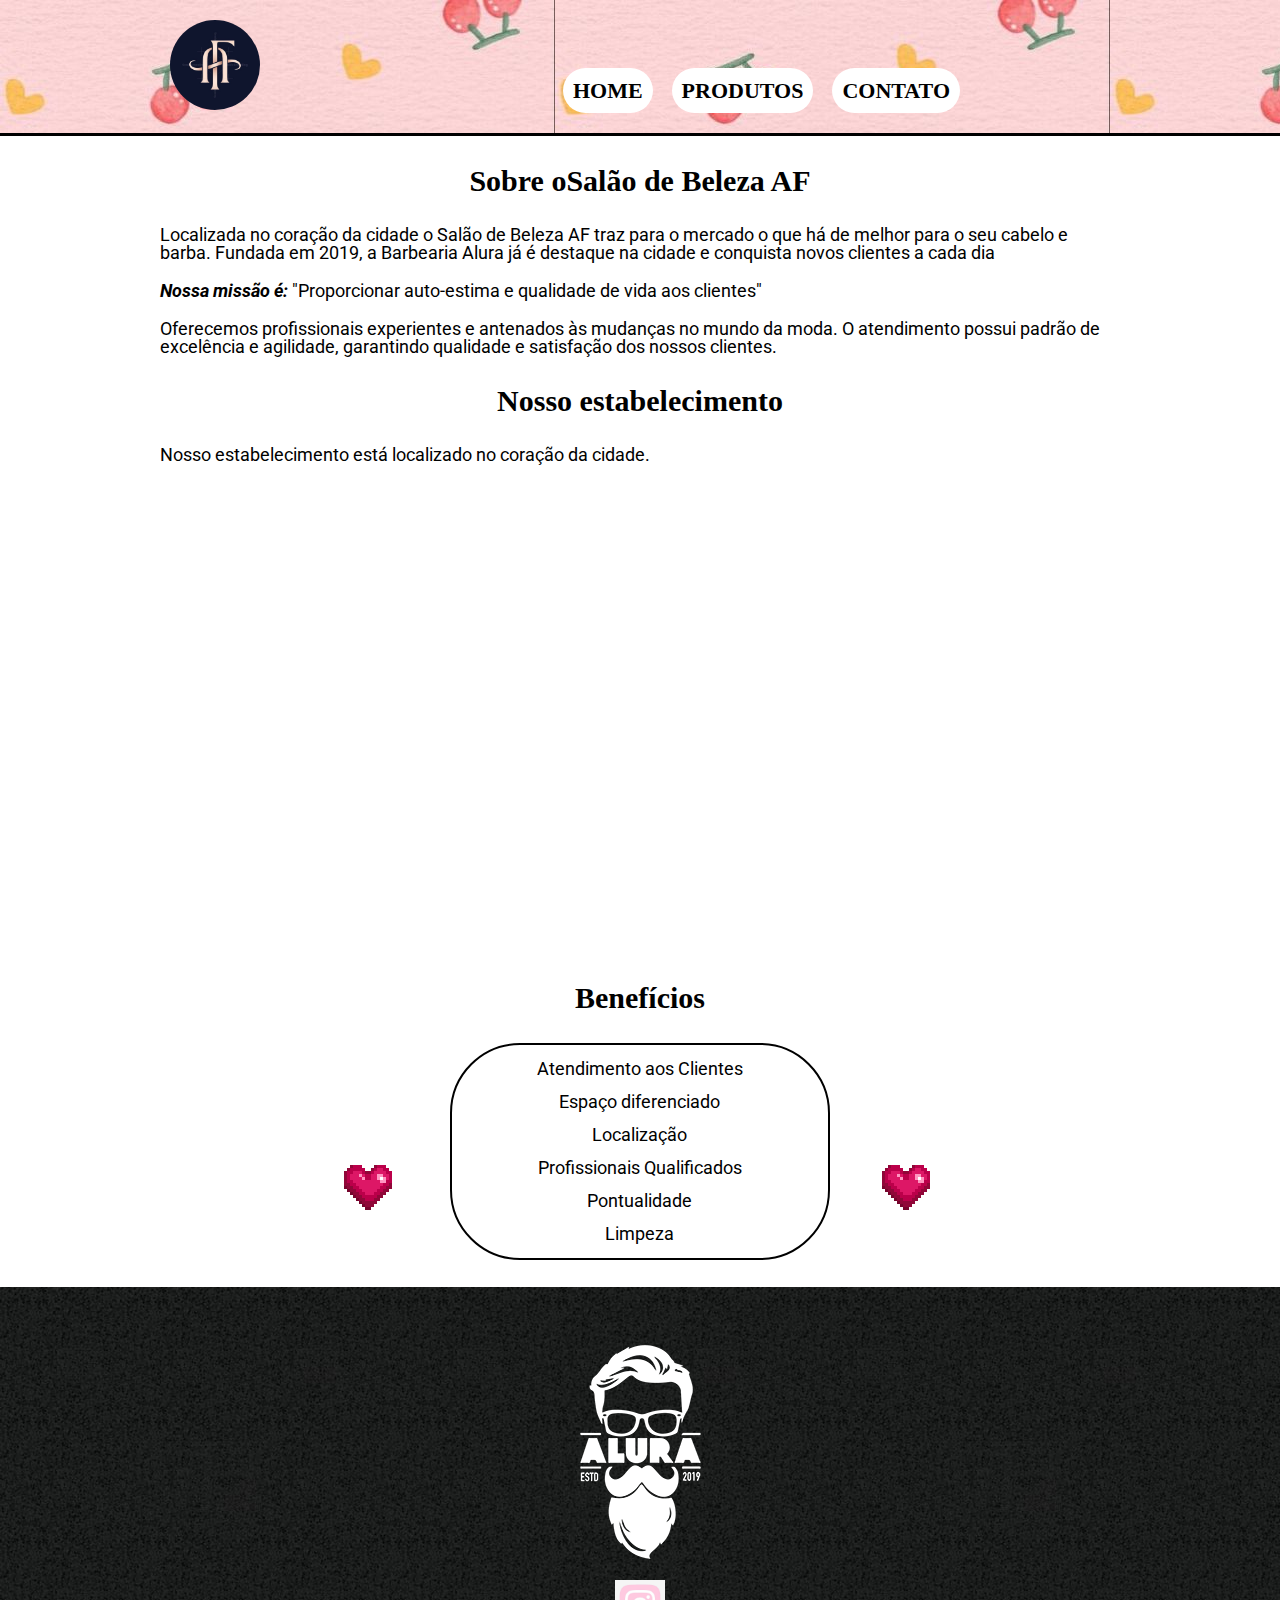
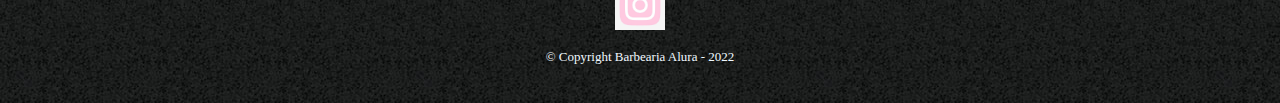
<file: index.html>
<!DOCTYPE html>
<html lang="pt-br">
	<head>
		<meta charset="UTF-8">
        <meta http-equiv="X-UA-Compatible" content="IE=edge">
        <meta name="viewport" content="width=device-width">
		<title>Salão de Beleza AF</title>

		<link rel="stylesheet" href="reset.css">
		<link rel="stylesheet" href="style.css">
		<link rel="preconnect" href="https://fonts.googleapis.com">
		<link rel="preconnect" href="https://fonts.gstatic.com" crossorigin>
		<link href="https://fonts.googleapis.com/css2?family=Roboto:wght@100&display=swap" rel="stylesheet">
		<link href="https://fonts.googleapis.com/css2?family=Roboto:wght@100;400&display=swap" rel="stylesheet">
	</head>

	<body class="body_produtos">
        <header>
			<div class="caixa">
                <h1><img src="ferreira.jpg" id="img_titulo"></h1>
                <nav class="nav-botao">
                    <ul class="nav-botao-ul">
                        <li><a class="nav-botao-text" href="index.html">Home</a></li>
                        <li><a class="nav-botao-text" href="produtos.html">Produtos</a></li>
                        <li><a class="nav-botao-text" href="contato.html">Contato</a></li>
                    </ul>
                </nav>
			</div>
        </header>

		<main>
			<div class="sobre">
				<div class="text-div">
					<h2 class="titulo_sobre">Sobre oSalão de Beleza AF</h2>
					<p class="text">Localizada no coração da cidade o Salão de Beleza AF traz para o mercado o que há de melhor para o seu cabelo e barba. Fundada em 2019, a Barbearia Alura já é destaque na cidade e conquista novos clientes a cada dia</p>        
						<p class="text">
							<span id="text_marcados">Nossa missão é: </span>
							"Proporcionar auto-estima e qualidade de vida aos clientes"
						<p>   	
					<p class="text">Oferecemos profissionais experientes e antenados às mudanças no mundo da moda. O atendimento possui padrão de excelência e agilidade, garantindo qualidade e satisfação dos nossos clientes.<p>
				</div>
				<div class="mapa">
					<h2 class="titulo_sobre">Nosso estabelecimento</h2>
					<p class="text">Nosso estabelecimento está localizado no coração da cidade.</p>
					<div class="iframe_home">
					</div>
						<iframe src="https://www.google.com/maps/embed?pb=!1m18!1m12!1m3!1d3601.8179716401323!2d-49.29353072375003!3d-25.477752977531445!2m3!1f0!2f0!3f0!3m2!1i1024!2i768!4f13.1!3m3!1m2!1s0x94dce35d8fd77e69%3A0x7e40791e81a1e36c!2sShopping%20Palladium!5e0!3m2!1spt-BR!2sbr!4v1726483950376!5m2!1spt-BR!2sbr" width="600" height="450" style="border:0;" allowfullscreen="" loading="lazy" referrerpolicy="no-referrer-when-downgrade"></iframe>
					</div>
				</div>
			</div>
			<div class="Beneficios">
				<div class="Beneficios_tdiv">
					<div>
						<h2 class="titulo_sobre">Benefícios</h2>
					</div>
					<div class="Beneficios_div">
						<img class="img_dir" src="figura.gif">
						<ul class="Beneficios_lista">
							<li class="text_b">Atendimento aos Clientes</li>
							<li class="text_b">Espaço diferenciado</li>
							<li class="text_b">Localização</li>
							<li class="text_b">Profissionais Qualificados</li>
							<li class="text_b">Pontualidade</li>
							<li class="text_b">Limpeza</li>
						</ul>
						<img class="img_esq" src="figura.gif">
					</div>
				</div>
				<div class="iframe_v">
			
				</div>
			</div>
		</main>
		
		<footer>
			<img src="logo-branco.png">
			<a href="https://www.linkedin.com/in/felipe-santos-bronze-05a080194"><img class="linkedin" src="insta.jpg"></a>
			<p class="copyright"> &copy; Copyright Barbearia Alura - 2022</p>
		</footer>
	</body>
</html>
</file>
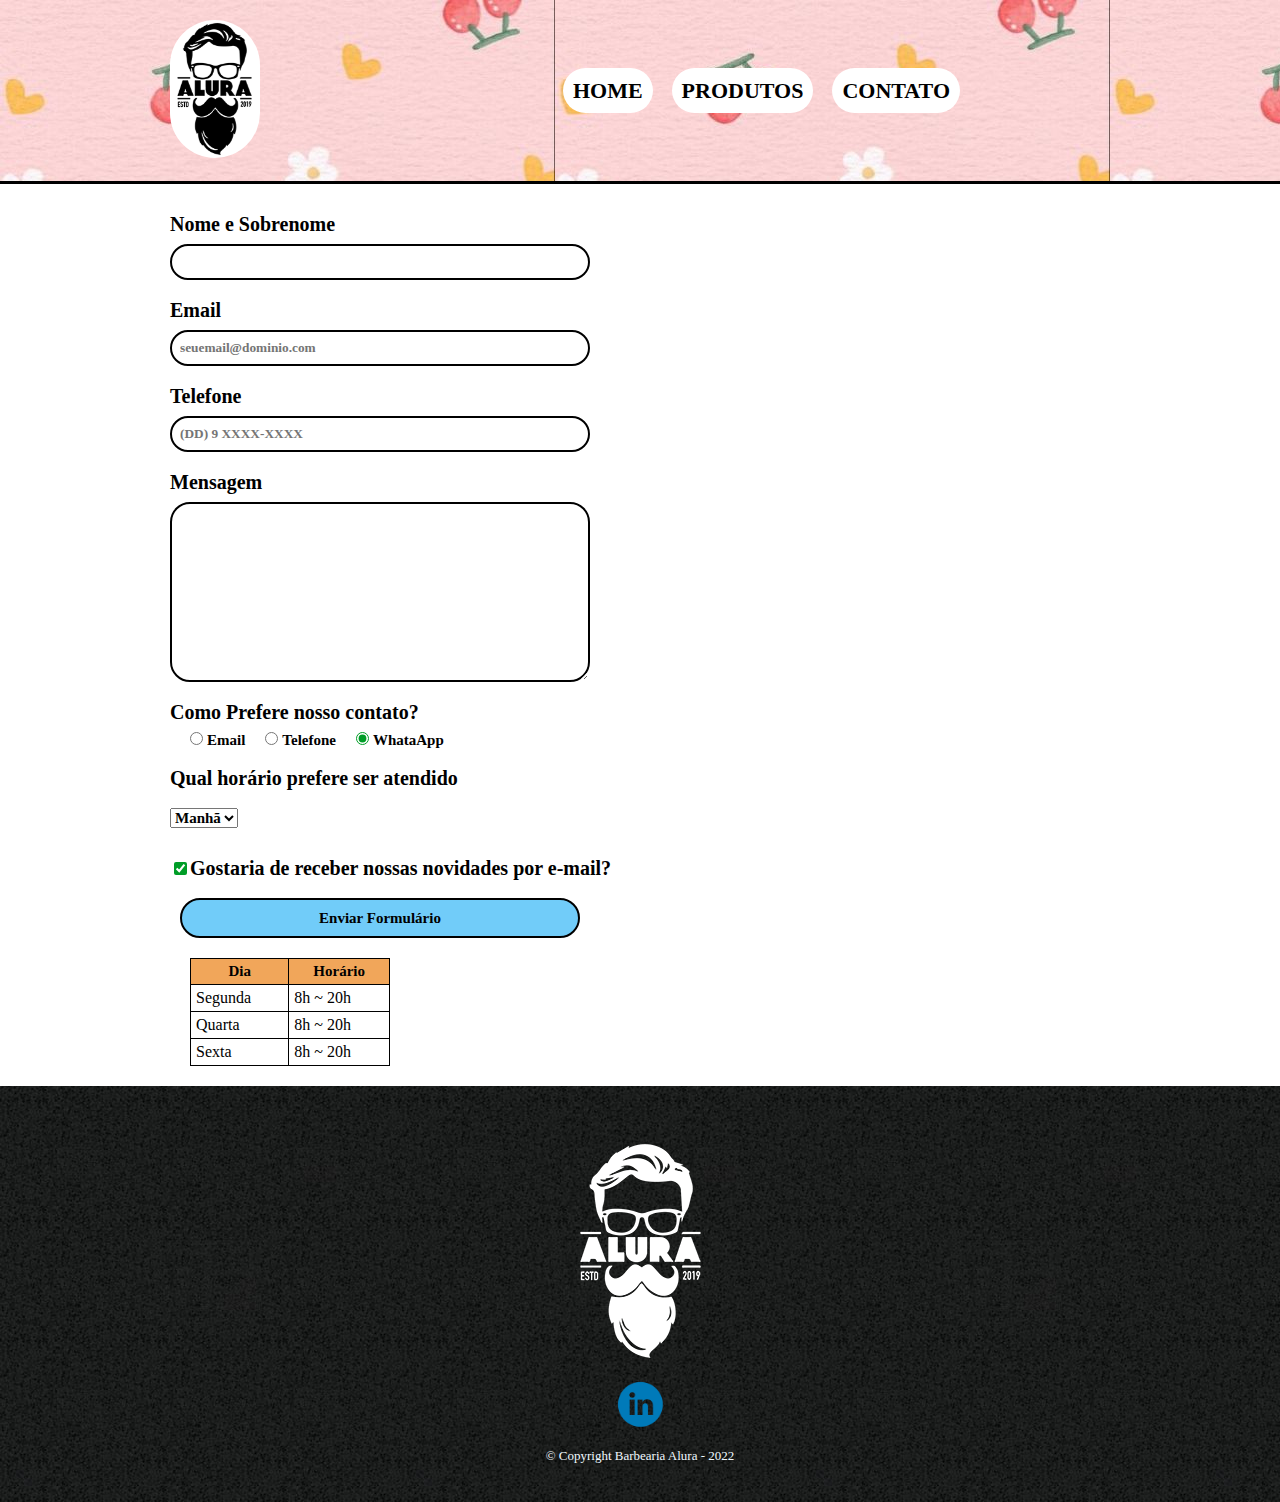
<file: contato.html>
<!DOCTYPE html>
<html lang="pt-br">
	<head>
		<meta charset="UTF-8">
        <meta http-equiv="X-UA-Compatible" content="IE=edge">
        <meta name="viewport" content="width=device-width">
		<title>Barbearia Alura</title>

		<link rel="stylesheet" href="reset.css">
		<link rel="stylesheet" href="style.css">
		<link rel="preconnect" href="https://fonts.googleapis.com">
		<link rel="preconnect" href="https://fonts.gstatic.com" crossorigin>
		<link href="https://fonts.googleapis.com/css2?family=Roboto:wght@100&display=swap" rel="stylesheet">
		<link href="https://fonts.googleapis.com/css2?family=Roboto:wght@100;400&display=swap" rel="stylesheet">
	</head>

	<body class="body_produtos">
        <header>
			<div class="caixa">
                <h1><img src="logo.png" id="img_titulo"></h1>
                <nav class="nav-botao">
                    <ul class="nav-botao-ul">
                        <li><a class="nav-botao-text" href="index.html">Home</a></li>
                        <li><a class="nav-botao-text" href="produtos.html">Produtos</a></li>
                        <li><a class="nav-botao-text" href="contato.html">Contato</a></li>
                    </ul>
                </nav>
			</div>
        </header>

        <main class="form-contato">
            <form>
                <fieldset>
                    <label for="nomesobrenome" class="label_entradas">Nome e Sobrenome</label>
                    <input type="text" id="nomesobrenome" class="forms_entradas" required>

                    <label for="Email" class="label_entradas">Email</label>
                    <input type="email" id="Email" class="forms_entradas" required placeholder="seuemail@dominio.com">

                    <label for="Telefone" class="label_entradas">Telefone</label>
                    <input type="tel" id="Telefone" class="forms_entradas" required placeholder="(DD) 9 XXXX-XXXX">

                    <label for="mensagem" class="label_entradas">Mensagem</label>
                    <textarea cols="30" rows="10" id="mensagem" class="forms_entradas" required></textarea>
                </fieldset>
                
                <fieldset>
                    <legend class="label_entradas" id="radio_title">Como Prefere nosso contato?</legend>
                        <div class="radio-flex">
                            <div class="radio-flex-ex">
                                <input type="radio" value="Email" id="radio-e-mail" name="contato" class="imput_contato">
                                <label for="radio-e-mail" class="radio_contato">Email</label>
                            </div>
                            <div class="radio-flex-ex">
                                <input type="radio" value="Telefone" id="radio-telefone" name="contato" class="imput_contato">
                                <label for="radio-telefone" class="radio_contato" >Telefone</label>
                            </div>
                            <div class="radio-flex-ex">
                                <input type="radio" value="WhataApp" id="radio-WhataApp" name="contato" class="imput_contato" checked>
                                <label for="radio-WhataApp" class="radio_contato">WhataApp</label>
                            </div>
                        </div>
                </fieldset>

                <fieldset>
                    <p class="label_entradas" id="titulo_turn">Qual horário prefere ser atendido</p>
                    <select class="radio_contato">
                        <option >Manhã</option>
                        <option>Tarde</option>
                        <option>Noite</option>
                    </select>

                    <label id="check_email" class=label_entradas><input type="checkbox" checked>Gostaria de receber nossas novidades por e-mail?</label>

                    <input type="submit" value="Enviar Formulário" id="submeter">
                </fieldset> 
            </form>

            <table class="table-horario">
                <thead class="table-horario-titulo">
                    <tr>
                        <th class="table-horario-celulas">Dia</th>
                        <th class="table-horario-celulas">Horário</th>
                    </tr>
                 </thead>
                <tbody class="table-horario-body">
                    <tr>
                        <td class="table-horario-celulas">Segunda</td>
                        <td class="table-horario-celulas">8h ~ 20h</td>
                    </tr>
                    <tr>
                        <td class="table-horario-celulas">Quarta</td>
                        <td class="table-horario-celulas">8h ~ 20h</td>
                    </tr>
                    <tr>
                        <td class="table-horario-celulas">Sexta</td>
                        <td class="table-horario-celulas">8h ~ 20h</td>
                    </tr>
                </tbody>
            </table>     
        </main>
    </body>
    <footer>
        <img src="logo-branco.png">
        <a href="https://www.linkedin.com/in/felipe-santos-bronze-05a080194"><img class="linkedin" src="linkedin.png"></a>
        <p class="copyright"> &copy; Copyright Barbearia Alura - 2022</p>
    </footer>
</html>
</file>
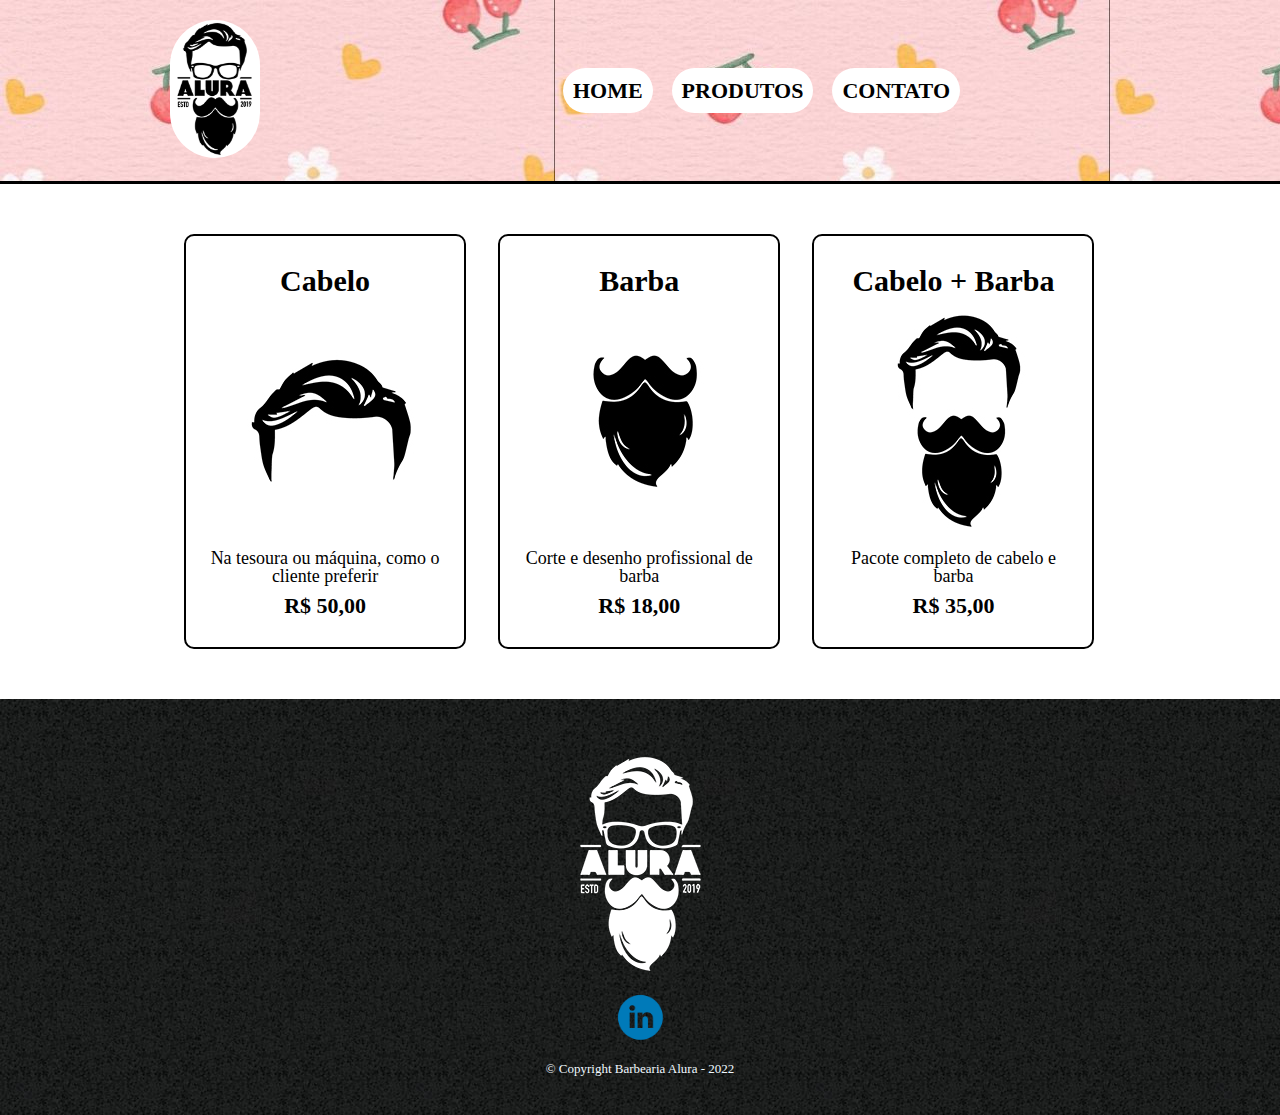
<file: produtos.html>
<!DOCTYPE html>
<html lang="pt-br">
	<head>
		<meta charset="UTF-8">
        <meta http-equiv="X-UA-Compatible" content="IE=edge">
        <meta name="viewport" content="width=device-width">
		<title>Barbearia Alura</title>

		<link rel="stylesheet" href="reset.css">
		<link rel="stylesheet" href="style.css">
		<link rel="preconnect" href="https://fonts.googleapis.com">
		<link rel="preconnect" href="https://fonts.gstatic.com" crossorigin>
		<link href="https://fonts.googleapis.com/css2?family=Roboto:wght@100&display=swap" rel="stylesheet">
		<link href="https://fonts.googleapis.com/css2?family=Roboto:wght@100;400&display=swap" rel="stylesheet">
	</head>

	<body class="body_produtos">
        <header>
			<div class="caixa">
                <h1><img src="logo.png" id="img_titulo"></h1>
                <nav class="nav-botao">
                    <ul class="nav-botao-ul">
                        <li><a class="nav-botao-text" href="index.html">Home</a></li>
                        <li><a class="nav-botao-text" href="produtos.html">Produtos</a></li>
                        <li><a class="nav-botao-text" href="contato.html">Contato</a></li>
                    </ul>
                </nav>
			</div>
        </header>

        <main>
            <ul class="produtos">
                <li class="produtos_caixas">
                    <h2>Cabelo</h2>
                    <img class="img-produtos" src="cabelo.jpg"> 
                    <p class="produto-descricao">Na tesoura ou máquina, como o cliente preferir</p> 
                    <p class="produto-preco">R$ 50,00</p>        
                </li>
                <li class="produtos_caixas">
                    <h2>Barba</h2>
                    <img class="img-produtos" src="barba.jpg">
                    <p class="produto-descricao">Corte e desenho profissional de barba<p> 
                    <p class="produto-preco">R$ 18,00<p>   
                </li>
                <li class="produtos_caixas">
                    <h2>Cabelo + Barba</h2>
                    <img class="img-produtos" src="cabelo+barba.jpg">    
                    <p class="produto-descricao">Pacote completo de cabelo e barba<p> 
                    <p class="produto-preco">R$ 35,00<p>  
                </li>
            </ul>
        </main>

        <footer>
            <img src="logo-branco.png">
            <a href="https://www.linkedin.com/in/felipe-santos-bronze-05a080194"><img class="linkedin" src="linkedin.png"></a>
            <p class="copyright"> &copy; Copyright Barbearia Alura - 2022</p>
        </footer>
    </body>
</html>
</file>
<file: style.css>
/* CCS da NAV de todas as paginas */

header {
    padding: 20px 0;
    background: url("b96a6d9293437f472df99af2de423024.jpg");
    border-bottom: 3px solid black;
}

.caixa {
    position: relative;
    width: 940px;
    margin: 0 auto;
}

nav{
    position: absolute;
    top: 60px;
    right: 150px;
}

nav li {
    display: inline;
    margin: 0 0 0 15px;
}

nav a {
    text-transform: uppercase;
    color: black;
    font-weight: bold;
    font-size: 22px;
    text-decoration:none;
    border-radius: 50px;
    padding: 10px;
    background: white;
}

nav a:hover {
    background: #71ccf9;
}

#img_titulo {
    width: 90px;
    background: white;
    border-radius: 50px;
    margin: 0 auto;
}
/* CCS da pagina de home */

.sobre {
    position: relative;
    background: white;
}

.mapa {
    width: 960px;
    margin: 0 auto;
}

.text-div {
    width: 960px;
    margin: 0 auto;
}

.titulo_sobre {
    font-weight: bold;
    font-size: 30px;
    font-family: Cambria, Cochin, Georgia, Times, 'Times New Roman', serif;
    text-align: center;
    margin: 30px 0;
}

.text {
    font-size: 18px;
    font-family: 'Roboto', sans-serif;
    margin: 20px 0;
}

.Beneficios{
    padding: 3px;
    text-align: center;
    margin: 9px;
}

.Beneficios_lista {
    display: inline-block;
    font-family: 'Roboto', sans-serif;
    width: 30%;
    border: 2px solid #000000;
    border-radius: 70px;
}

.Beneficios_lista:hover {
    border-color: #ff0000;
    color: #0080c0;
    font-weight: bolder;
}

.text_b {
    font-size: 18px;
    font-family: 'Roboto', sans-serif;
    margin: 15px 0;
}

.img_esq{
    width: 150px;
    animation: girar_esq  5s linear alternate infinite;
}

.img_dir{
    width: 150px;
    animation: girar_dir  5s linear alternate infinite;
}

#text_marcados{
    font-style:italic;
    font-size: 18px;
    font-family: 'Roboto', sans-serif;
    font-weight: bold;
}

.iframe_home {
    text-align: center;
    padding: 2px;
}

#maps {
    border:black solid 2px;
    border-radius: 20px;
    box-shadow: 3px 3px 3px black;
}

.iframe_v {
    text-align: center;
    margin-top: 15px;
}

.youtube-video {
    border:black solid 20px;
    border-radius: 20px;
}

@keyframes girar_dir {
    0% {
        transform: rotate(0deg)
    }
    50% {
        transform: rotate(180deg);
    }
    100% {
        transform: rotate(360deg);
    }
  }

  @keyframes girar_esq {
    0% {
        transform: rotate(360deg)
    }
    50% {
        transform: rotate(180deg);
    }
    100% {
        transform: rotate(0deg);
    }
  }

 .banner-home {
    width: 100%;
 }

/* CCS da pagina de produtos */
.produtos_caixas {
    background: white;
}
.produtos {
    width: 940px;
    margin: 0 auto;
    padding: 50px 0;
}

.produtos_caixas{
    display: inline-block;
    text-align: center;
    width: 30%;
    vertical-align: top;
    margin:0 1.5%;
    padding: 30px 20px;
    box-sizing: border-box;
    border: 2px solid #000000;
    border-radius: 10px
}

.produtos h2{
    font-size: 30px;
    font-weight: bold;
}

.produto-descricao {
    font-size: 18px;
}

.produto-preco {
    font-size: 22px;
    font-weight: bold;
    margin-top: 10px;
}

.produtos li:hover {
    border-color:#C78C19;
    font-size: 40px;
}

.produtos li:active {
    border-color:#28c719
}

.produtos li:hover h2 {
    font-size: 34px;
}

/* CCS do rodapé de todas as paginas */
footer {
    text-align: center;
    background: url("bg.jpg");
    padding: 40px 0;
}

.copyright {
    color: aliceblue;
    font-size: 13px;
    margin: 20px 0 0;
}

/* CCS da pagina contatos */

.form-contato {
    width: 940px;
    margin: 0 auto;
    margin-top: 30px;
}

.label_entradas {
    display: block;
    font-size: 20px;
    margin: 0 0 10px;
    font-weight: bold;
    font-family: Cambria, Cochin, Georgia, Times, 'Times New Roman', serif;
    accent-color: #009d27;
}

.forms_entradas {
    border: 2px solid black;
    border-radius: 20px;
    width: 400px;
    font-weight: bolder;
    color: black;
    font-family:Cambria, Cochin, Georgia, Times, 'Times New Roman', serif;
    padding: 8px;
    display: block;
    margin: 0 0 20px;
}

#submeter {
    background:#71ccf9;
    font-size: 15px;
    color: black;
    font-weight: bolder;
    border: 2px solid #000000;
    border-radius: 20px;
    cursor: pointer;
    font-family: Cambria, Cochin, Georgia, Times, 'Times New Roman', serif;
    margin: 20px 0 0 10px;
    width: 400px;
    height: 40px;
    display: block;
    transition: 1s all;
}

.radio_contato {
    display: inline;
    font-size: 15px;
    margin: 0 0 10px;
    font-weight: bold;
    font-family: Cambria, Cochin, Georgia, Times, 'Times New Roman', serif;
}

#radio_title {
    font-weight: bold;
}

.imput_contato {
    margin: 0 0 0 20px;
    accent-color: #009d27;
}

#check_email {
    margin: 20px 0 20px 0;
}

#titulo_turn {
    margin: 20px 0 20px 0;
}

.select_turn {
    border: 1px solid #000000;
    font-weight: bold;
    border-radius: 50px;
}

#submeter:hover {
    background: #f1a65a;
    transform: scale(1.05);
}

.forms_entradas:focus { 
    background: #71ccf9; 
}

.table-horario {
    margin: 20px;
    width: 200px;
}
.table-horario-titulo {
    font-weight: bolder;
    font-size: 15px;
    background: #f1a65a;
}
.table-horario-celulas {
    border: 1px solid #000000;
    padding: 5px;
    align-items: center;
}

.table-horario:hover {
    transform: scale(1.02);
    border: #C78C19;
}

.linkedin {
    display: block;
    margin: 0 auto;
    width: 50px;
}

.radio-flex {
    display: flex;
    flex-direction: row;
}

/*Responsividade Mobile*/

@media screen and (max-width: 1000px) {
    .caixa,  .iframe_home, .text-div, .iframe_home, .Beneficios, .mapa, .youtube-video, #maps, .produtos, .form-contato, .youtube-video {
        width: auto;
    }   
    
    .youtube-video {
        width: 60%;
    }

    #maps {
        margin: 10px 20px;
        width: 60%;
    }

    #img_titulo {
        margin-left: 10px;
        width: 50px;
    }
    

    .nav-botao-text {
        font-size: 13px;
        padding: 7px;
        border: #000000 2px solid;
    }

    .nav-botao {
        top: 34px;
        right: 8%;
    }

    .text {
        margin: 10px;
    }

    nav li {
        margin: 0 0 0 6px;
    }

    .img_dir {
        width:  60px;
        display: block;
        position: relative;
        align-items: center;
    }

    .img_esq {
        width:  60px;
        display: block;
        position: relative;
        
    }

    .Beneficios_lista {
        width: auto;
        display: inline-block;
        margin: 20px;
        border: 0px;
    }

    .Beneficios_div {
        display: flex;
        align-items: center;
        padding: 10px;
        justify-content: center
    }

    .text_b {
        font-size: 15px;
        border: #000000 1px solid;
        border-radius: 20px;
        padding: 12px;
    }
    
    .produtos {
        display: flex;
        align-items: center;
        flex-direction: column;
    }
    .produtos_caixas {
        margin-bottom: 50px;
        width: 75%;
        display: flex;
        flex-direction: column;
    }

    .forms_entradas {
        width: 80%;
        font-size: 25px;
    }

    #submeter {
        width: 80%;
    }

    .form-contato {
        margin: 15px;
    }

    .label_entradas {
        display: block;
    }

    .form-metodo-tx {
        display: flex;
        flex-direction: column;
    }

    .form-metodo-bt {
        display: flex;
        flex-direction: column;
    }

    .radio-flex {
        display: flex;
        flex-direction: column;
    }

    .radio-flex-ex {
        margin: 6px 0;
    }
}

@media screen and (max-width: 340px) {
    .caixa,  .iframe_home, .text-div, .iframe_home, .Beneficios, .mapa, .youtube-video, .produtos, .form-contato {
        width: auto;
    }  

    #img_titulo {
        margin-left: 10px;
        width: 50px;
    }

    .nav-botao-text {
        font-size: 9px;
        padding: 4px;
        border: #000000 2px solid;
    }

    .nav-botao {
        top: 34px;
        right: 30px;
    }

    .text {
        margin: 10px;
    }

    nav li {
        margin: 0 0 0 6px;
    }

    .titulo_sobre {
        margin: 30px 10px;
    }

    .img_dir {
        width:  10px;
        display: block;
        position: relative;
        align-items: center;
    }

    .img_esq {
        width:  10px;
        display: block;
        position: relative; 
    }

    .forms_entradas {
        font-size: 12px;
    }

}
</file>
